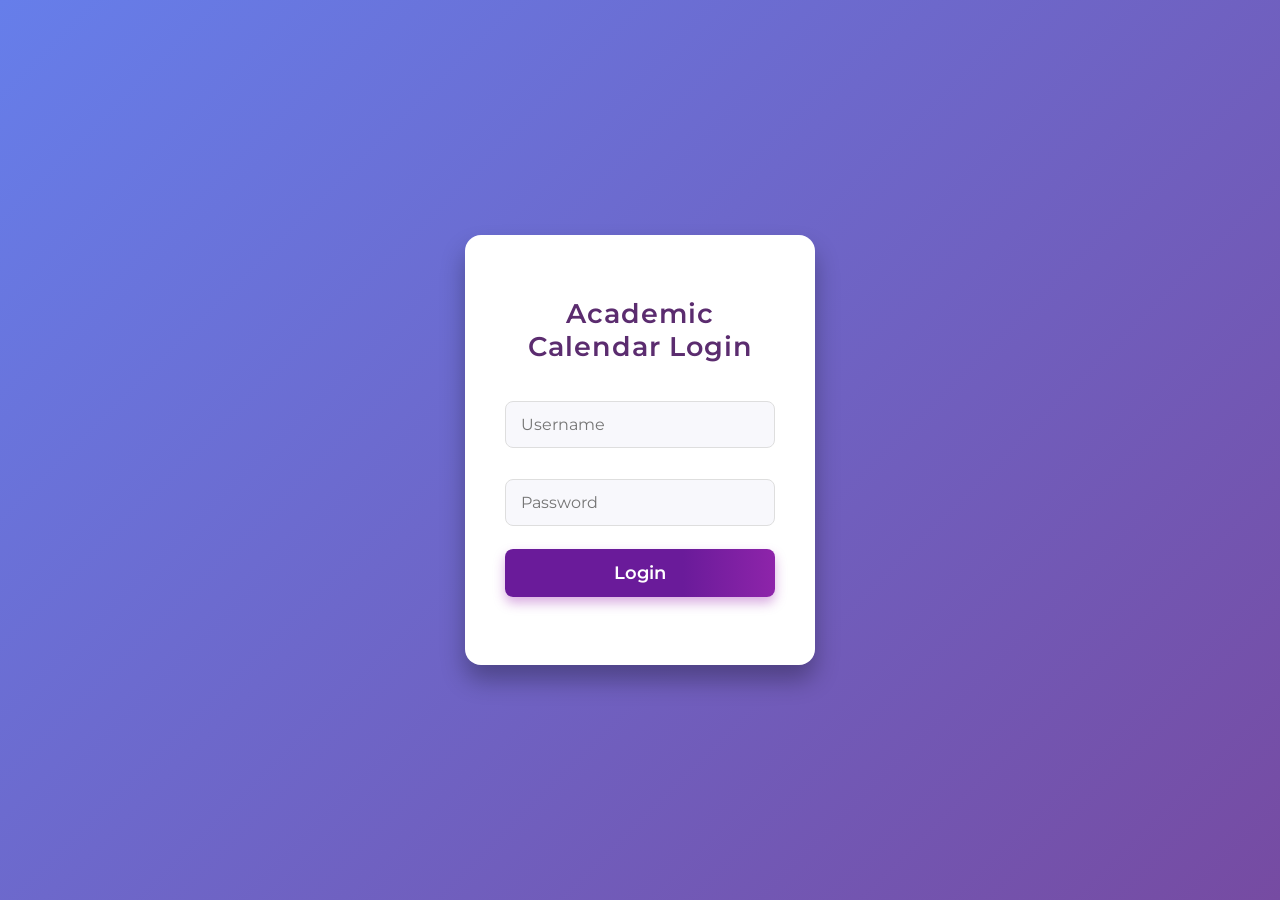
<file: index.html>
<!DOCTYPE html>
<html>
<head>
  <title>Academic Calendar Login</title>
  <meta name="viewport" content="width=device-width, initial-scale=1">
  <style>
    @import url('https://fonts.googleapis.com/css2?family=Montserrat:wght@400;600&display=swap');
    * {
      box-sizing: border-box;
      font-family: 'Montserrat', sans-serif;
    }
    body {
      margin: 0;
      padding: 0;
      min-height: 100vh;
      background: linear-gradient(135deg, #667eea, #764ba2);
      display: flex;
      justify-content: center;
      align-items: center;
    }
    .login-container {
      background: #fff;
      padding: 40px 40px 30px 40px;
      border-radius: 16px;
      box-shadow: 0 15px 25px rgba(0,0,0,0.30);
      width: 350px;
      max-width: 98vw;
      text-align: center;
      color: #333;
      transition: transform 0.3s;
    }
    .login-container:hover {
      transform: translateY(-3px) scale(1.01);
      box-shadow: 0 22px 32px rgba(0,0,0,0.33);
    }
    .login-container h2 {
      font-weight: 600;
      margin-bottom: 25px;
      font-size: 27px;
      color: #5B2C6F;
      letter-spacing: 1px;
    }
    input[type="text"], input[type="password"] {
      width: 100%;
      padding: 13px 15px;
      margin: 13px 0 18px 0;
      border: 1px solid #dedede;
      border-radius: 8px;
      font-size: 16px;
      transition: border-color 0.2s, box-shadow 0.2s;
      background: #f8f8fc;
      color: #2d2d2d;
    }
    input[type="text"]:focus,
    input[type="password"]:focus {
      outline: none;
      border-color: #764ba2;
      box-shadow: 0 0 7px #b39ddb99;
      background: #fff;
    }
    button {
      background: linear-gradient(90deg, #6a1b9a 66%, #8e24aa 100%);
      color: #fff;
      border: none;
      border-radius: 8px;
      padding: 13px 0 13px 0;
      width: 100%;
      font-size: 18px;
      font-weight: 600;
      cursor: pointer;
      margin-top: 5px;
      transition: background 0.3s, box-shadow 0.3s;
      box-shadow: 0 6px 12px #9c27b061;
    }
    button:hover, button:focus {
      background: linear-gradient(90deg, #8e24aa 50%, #ab47bc 100%);
      box-shadow: 0 9px 20px #ab47bcbb;
    }
    #login-msg {
      margin-top: 18px;
      font-weight: 600;
      font-size: 14px;
      color: #D84315;
      min-height: 20px;
    }
    @media(max-width: 500px) {
      body {
        padding: 0;
      }
      .login-container {
        width: 97vw;
        padding: 22px 9vw 18px 9vw;
        border-radius: 11px;
      }
      .login-container h2 {
        font-size: 22px;
        margin-bottom: 17px;
      }
      input[type="text"], input[type="password"] {
        font-size: 15px;
      }
      button {
        font-size: 16px;
        padding: 11px 0 11px 0;
      }
    }
    @media(max-width: 350px) {
      .login-container {
        padding: 15px 3vw 12px 3vw;
      }
    }
  </style>
</head>
<body>
  <div class="login-container">
    <h2>Academic Calendar Login</h2>
    <input type="text" id="username" placeholder="Username" autocomplete="username" />
    <input type="password" id="password" placeholder="Password" autocomplete="current-password" />
    <button onclick="login()">Login</button>
    <div id="login-msg"></div>
  </div>
  <script>
    const apiURL = "https://script.google.com/macros/s/AKfycbzsMIwmP48TRS4eIgDHNPzgQiQysQPQdQClLVshJ2qBqWJ5qgbDTpp0dUwPv6JzfMPVUA/exec";

    function login() {
      let uname = document.getElementById("username").value;
      let pwd = document.getElementById("password").value;
      fetch(`${apiURL}?action=login&username=${uname}&password=${pwd}`)
        .then(res => res.json())
        .then(data => {
          if (data.success && data.admin) {
            localStorage.setItem("role", "admin");
            window.location.href = "admin.html";
          } else if (data.success && data.emp) {
            localStorage.setItem("role", "employee");
            localStorage.setItem("emp", JSON.stringify(data.emp));
            window.location.href = "employee.html";
          } else {
            document.getElementById("login-msg").textContent = "Invalid credentials";
          }
        });
    }
  </script>
</body>
</html>
</file>
<file: style.css>
/* --- Global Reset & Typography --- */
@import url('https://fonts.googleapis.com/css2?family=Inter:wght@100..900&display=swap');

:root {
    --primary-color: #3B82F6; /* Blue for primary actions/accents */
    --primary-light: #BFDBFE;
    --background-light: #F9FAFB;
    --text-dark: #1F2937;
    --text-muted: #6B7280;
    --card-bg: #FFFFFF;
    --success-color: #10B981; /* Green for Approve */
    --danger-color: #EF4444; /* Red for Reject */
    --warning-color: #FBBF24; /* Yellow for Pending/BDAY */
    --weekoff-color: #9CA3AF; /* Gray for Week Off */
    --holiday-color: #A78BFA; /* Purple for Holiday */
    --leave-color: #EC4899; /* Pink for Leave */
}

* {
    box-sizing: border-box;
    margin: 0;
    padding: 0;
    font-family: 'Inter', sans-serif;
}

body {
    background-color: var(--background-light);
    color: var(--text-dark);
    line-height: 1.6;
    min-height: 100vh;
}

/* --- Layout Containers --- */
.admin-container {
    max-width: 1200px;
    margin: 20px auto;
    padding: 10px;
    display: flex;
    flex-direction: column;
    gap: 20px;
}

/* --- Header & Logout Button --- */
.dashboard-header {
    background: var(--card-bg);
    border-radius: 12px;
    padding: 20px;
    display: flex;
    justify-content: space-between;
    align-items: center;
    box-shadow: 0 4px 6px -1px rgba(0, 0, 0, 0.05), 0 2px 4px -2px rgba(0, 0, 0, 0.05);
}

.dashboard-header h2 {
    font-size: 1.5rem;
    font-weight: 700;
    color: var(--primary-color);
}

#logout-btn {
    background-color: var(--danger-color);
    color: white;
    padding: 8px 16px;
    border: none;
    border-radius: 8px;
    cursor: pointer;
    font-weight: 600;
    transition: background-color 0.2s;
    display: flex;
    align-items: center;
    gap: 5px;
}

#logout-btn:hover {
    background-color: #B91C1C;
}

/* --- Calendar Card --- */
.calendar-card {
    background: var(--card-bg);
    border-radius: 12px;
    padding: 20px;
    box-shadow: 0 4px 6px -1px rgba(0, 0, 0, 0.05);
}

.calendar-header, .calendar-header-modal {
    display: flex;
    justify-content: space-between;
    align-items: center;
    margin-bottom: 20px;
    font-weight: 600;
    font-size: 1.25rem;
}

.nav-btn {
    background: var(--primary-light);
    color: var(--primary-color);
    border: none;
    border-radius: 8px;
    width: 35px;
    height: 35px;
    cursor: pointer;
    font-size: 1.2rem;
    transition: background-color 0.2s, transform 0.1s;
}

.nav-btn:hover {
    background-color: var(--primary-color);
    color: white;
}

.calendar-weekdays {
    display: grid;
    grid-template-columns: repeat(7, 1fr);
    text-align: center;
    font-weight: 700;
    color: var(--text-muted);
    margin-bottom: 5px;
}

/* --- Calendar Days Grid & Highlighting (Crucial for Professional Look) --- */
.calendar-days {
    display: grid;
    grid-template-columns: repeat(7, 1fr);
    gap: 5px;
}

.calendar-days > div {
    aspect-ratio: 1 / 1; /* Makes cells square */
    display: flex;
    flex-direction: column;
    align-items: center;
    justify-content: center;
    font-weight: 600;
    border-radius: 8px;
    cursor: default;
    transition: background-color 0.2s;
    padding: 5px 2px;
    min-height: 50px;
    position: relative;
    overflow: hidden;
    text-align: center;
}

.calendar-days > div:hover {
    box-shadow: 0 0 0 2px var(--primary-light);
}

.calendar-days .inactive {
    background-color: var(--background-light);
    color: #E5E7EB;
}

.calendar-days > div div:first-child {
    font-size: 1rem;
    z-index: 10;
}

.holiday-type {
    font-size: 0.65rem;
    font-weight: 500;
    opacity: 0.8;
    margin-top: 2px;
    z-index: 10;
}

/* State Styling */
.today {
    background-color: var(--primary-color) !important;
    color: white !important;
    box-shadow: 0 0 0 2px var(--primary-color);
}

.holiday {
    background-color: var(--holiday-color);
    color: white;
}

.weekoff {
    background-color: var(--weekoff-color);
    color: white;
}

.leave {
    background-color: var(--leave-color);
    color: white;
}
/* Ensure highlights are visible over the date */
.holiday div:first-child,
.weekoff div:first-child,
.leave div:first-child {
    color: white;
}

/* Legend Styling */
.calendar-legend {
    display: flex;
    flex-wrap: wrap;
    gap: 15px;
    margin-top: 20px;
    justify-content: center;
    font-size: 0.9rem;
}

.legend-item {
    display: flex;
    align-items: center;
    gap: 5px;
}

.legend-color {
    width: 12px;
    height: 12px;
    border-radius: 3px;
}

.legend-color.holiday-color { background-color: var(--holiday-color); }
.legend-color.weekoff-color { background-color: var(--weekoff-color); }
.legend-color.leave-color { background-color: var(--leave-color); }
.legend-color.today-color { background-color: var(--primary-color); }

/* --- Forms & Employee List Sections --- */
.section-grid {
    display: grid;
    grid-template-columns: 1fr;
    gap: 20px;
}
@media (min-width: 768px) {
    .section-grid {
        grid-template-columns: 1fr 1fr; /* Two columns for medium screens */
    }
}
@media (min-width: 1024px) {
    .section-grid {
        grid-template-columns: 1fr 1fr 1fr; /* Three columns for large screens */
    }
}

.form-section, .events-section, #employeePanel {
    background: var(--card-bg);
    border-radius: 12px;
    padding: 20px;
    box-shadow: 0 4px 6px -1px rgba(0, 0, 0, 0.05);
}

.form-section h3, .events-section h3 {
    font-size: 1.2rem;
    font-weight: 600;
    margin-bottom: 15px;
    color: var(--primary-color);
    display: flex;
    align-items: center;
    gap: 8px;
}

/* Form Styles */
.form-row {
    margin-bottom: 10px;
}

.form-section input, .form-section select {
    width: 100%;
    padding: 10px;
    border: 1px solid #E5E7EB;
    border-radius: 8px;
    font-size: 1rem;
    transition: border-color 0.2s, box-shadow 0.2s;
}

.form-section input:focus, .form-section select:focus {
    border-color: var(--primary-color);
    box-shadow: 0 0 0 2px var(--primary-light);
    outline: none;
}

.form-section button {
    width: 100%;
    padding: 12px;
    background-color: var(--primary-color);
    color: white;
    border: none;
    border-radius: 8px;
    cursor: pointer;
    font-weight: 700;
    font-size: 1rem;
    margin-top: 10px;
    transition: background-color 0.2s;
}

.form-section button:hover:not(:disabled) {
    background-color: #2563EB;
}

.form-section button:disabled {
    background-color: #9CA3AF;
    cursor: not-allowed;
}


/* --- Employee List --- */
#empSearch {
    margin-bottom: 15px;
}

.employee-list {
    list-style: none;
    padding: 0;
    max-height: 250px;
    overflow-y: auto;
    border: 1px solid #E5E7EB;
    border-radius: 8px;
    background-color: #F9FAFB;
}

.employee-list li {
    padding: 10px 15px;
    border-bottom: 1px solid #E5E7EB;
    cursor: pointer;
    transition: background-color 0.2s;
    font-weight: 500;
}

.employee-list li:last-child {
    border-bottom: none;
}

.employee-list li:hover {
    background-color: var(--primary-light);
    color: var(--primary-color);
}


/* --- General Table Styles (For Events & Leave Requests) --- */
.events-section table {
    width: 100%;
    border-collapse: separate; /* Use separate for rounded corners */
    border-spacing: 0;
    font-size: 0.95rem;
}

.events-section th, .events-section td {
    padding: 12px 10px;
    text-align: left;
    border-bottom: 1px solid #E5E7EB;
}

.events-section th {
    background-color: var(--primary-color);
    color: white;
    font-weight: 600;
    text-transform: uppercase;
    font-size: 0.8rem;
}

.events-section tr:last-child td {
    border-bottom: none;
}

.events-section tr:nth-child(even) {
    background-color: #F9FAFB;
}

/* Table Header Rounded Corners */
.events-section th:first-child { border-top-left-radius: 8px; }
.events-section th:last-child { border-top-right-radius: 8px; }

/* Table Button Styles (Crucial for the requested green/red colors) */
.events-section td button {
    padding: 6px 12px;
    border: none;
    border-radius: 6px;
    cursor: pointer;
    font-weight: 600;
    transition: background-color 0.2s, opacity 0.2s;
    font-size: 0.9rem;
    margin-right: 5px; /* Spacing between buttons */
    margin-bottom: 5px; /* For mobile stacking */
}

/* Approve Button - Green */
.events-section td button.approve-btn {
    background-color: var(--success-color);
    color: white;
}
.events-section td button.approve-btn:hover {
    background-color: #059669;
}

/* Reject Button - Red */
.events-section td button.reject-btn {
    background-color: var(--danger-color);
    color: white;
}
.events-section td button.reject-btn:hover {
    background-color: #B91C1C;
}

/* Undo Button - Gray */
.events-section td button:not(.approve-btn):not(.reject-btn) {
    background-color: var(--weekoff-color);
    color: white;
}
.events-section td button:not(.approve-btn):not(.reject-btn):hover {
    background-color: #6B7280;
}

.events-section td button:disabled {
    opacity: 0.6;
    cursor: wait;
}

/* Status Badges */
.status-badge {
    padding: 4px 8px;
    border-radius: 6px;
    font-weight: 600;
    font-size: 0.85rem;
    display: inline-block;
}

.status-Pending {
    background-color: #FEF3C7; /* Light Yellow */
    color: #92400E; /* Dark Yellow */
}
.status-Approved {
    background-color: #D1FAE5; /* Light Green */
    color: #065F46; /* Dark Green */
}
.status-Rejected {
    background-color: #FEE2E2; /* Light Red */
    color: #991B1B; /* Dark Red */
}

/* --- Modal Styles --- */
.modal {
    display: none;
    position: fixed;
    z-index: 1000;
    left: 0;
    top: 0;
    width: 100%;
    height: 100%;
    overflow: auto;
    background-color: rgba(0,0,0,0.4);
    justify-content: center;
    align-items: center;
}

.modal-content {
    background-color: var(--card-bg);
    margin: 15% auto;
    padding: 20px;
    border-radius: 12px;
    width: 90%;
    max-width: 600px;
    box-shadow: 0 10px 15px -3px rgba(0, 0, 0, 0.1), 0 4px 6px -4px rgba(0, 0, 0, 0.1);
    position: relative;
}

.modal-content h3 {
    color: var(--primary-color);
    margin-bottom: 10px;
}

.modal-content p {
    margin-bottom: 5px;
}

.close {
    color: var(--text-muted);
    float: right;
    font-size: 28px;
    font-weight: bold;
    position: absolute;
    top: 10px;
    right: 20px;
    cursor: pointer;
    transition: color 0.2s;
}

.close:hover, .close:focus {
    color: var(--danger-color);
    text-decoration: none;
    cursor: pointer;
}

.modal-calendar {
    margin-top: 20px;
    padding: 15px;
    border: 1px solid #E5E7EB;
    border-radius: 8px;
}
.calendar-weekdays > div:nth-child(1), .calendar-weekdays > div:nth-child(7) {
    color: var(--danger-color);
}


/* --- Responsive Adjustments --- */
@media (max-width: 600px) {
    .dashboard-header {
        flex-direction: column;
        gap: 10px;
        text-align: center;
    }
    .admin-container {
        padding: 10px;
    }
    .calendar-days > div {
        font-size: 0.9rem;
        min-height: 40px;
        padding: 2px 1px;
    }
    .calendar-weekdays {
        font-size: 0.8rem;
    }
    .events-section th, .events-section td {
        padding: 8px 5px;
        font-size: 0.85rem;
    }
    .events-section td button {
        display: block;
        width: 100%;
        margin-right: 0;
        margin-bottom: 5px;
    }
}
</file>
